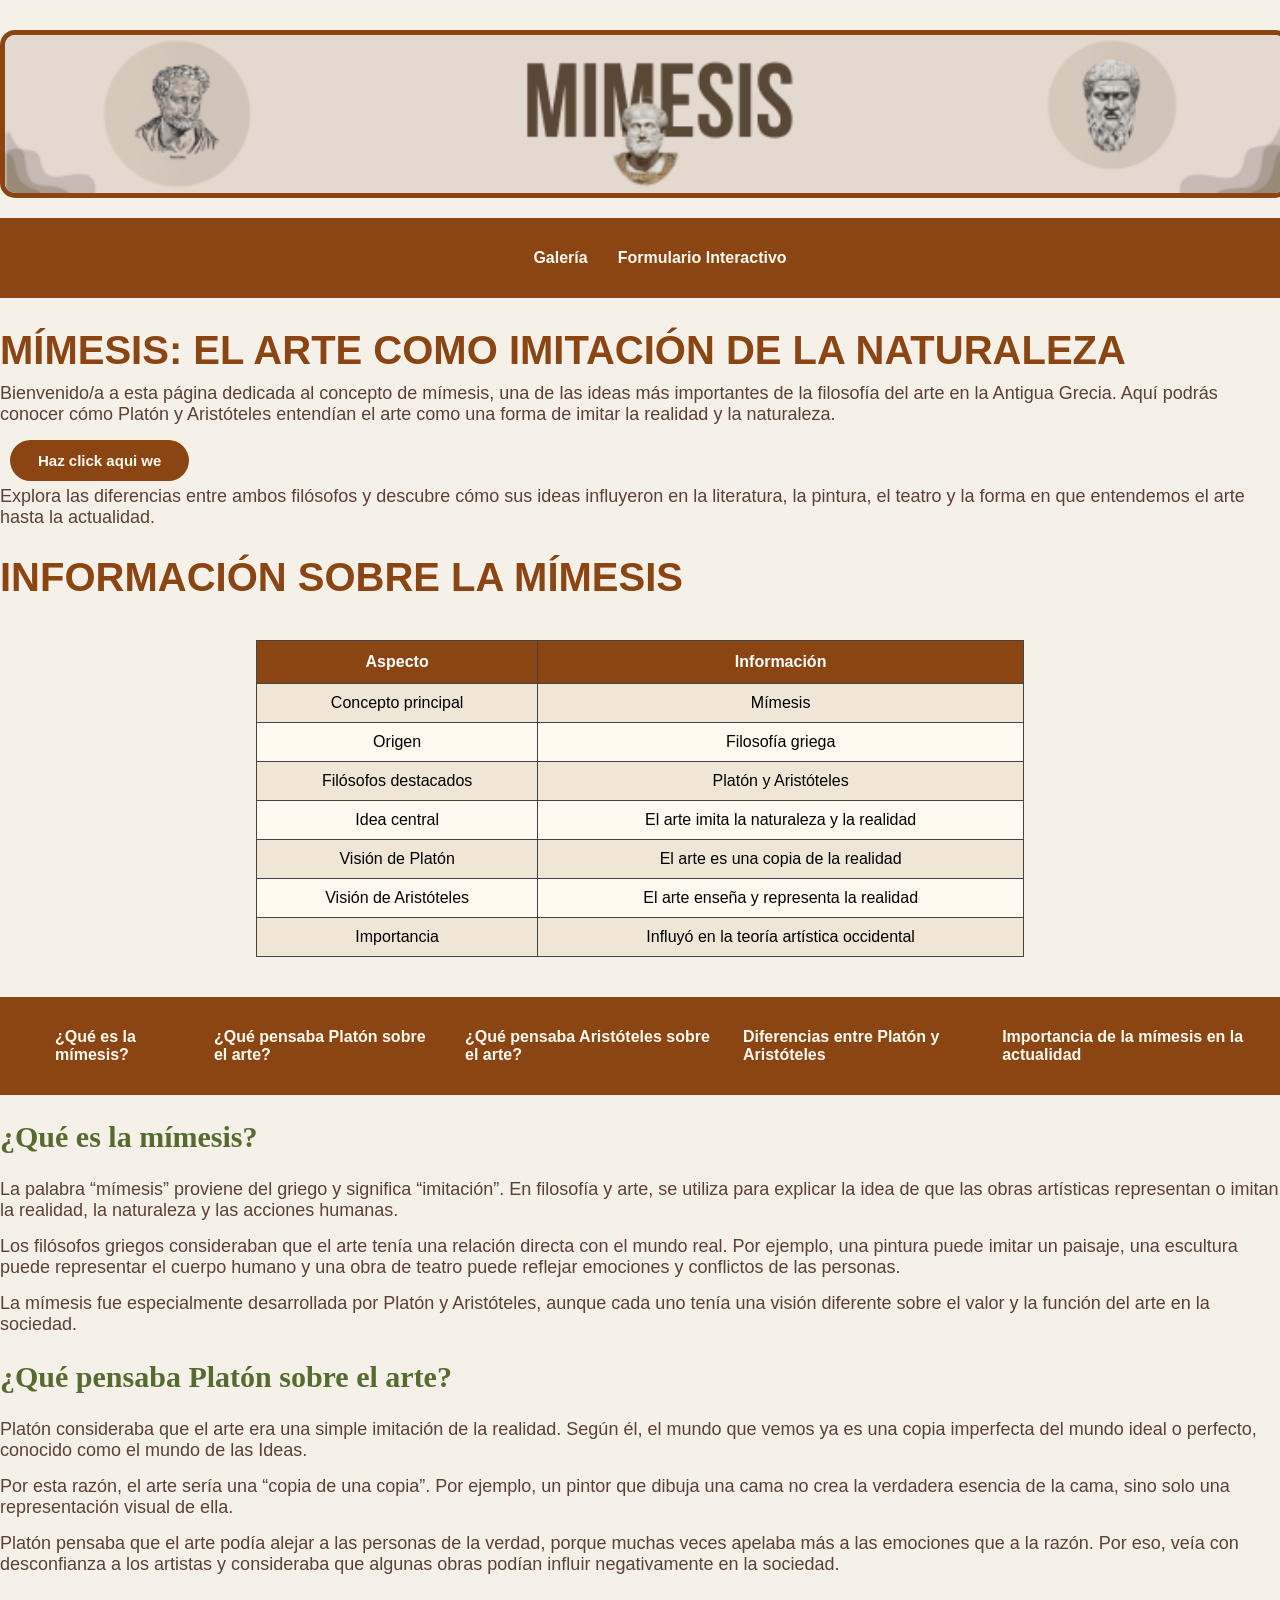
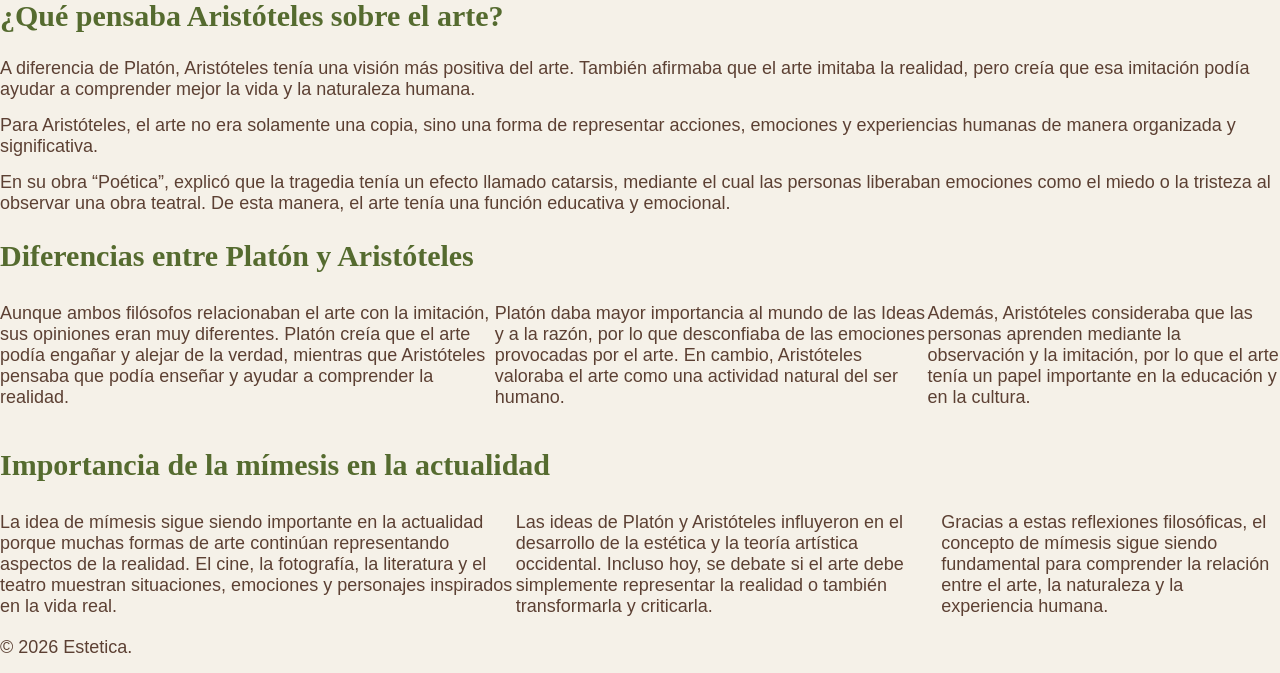
<file: index.html>
<!DOCTYPE html>
<html lang="es">
<head>
    <meta charset="UTF-8">
    <link rel="stylesheet" href="styles.css">
    <title>MÍMESIS: EL ARTE COMO IMITACIÓN DE LA NATURALEZA</title>
</head>
<script src="script.js"></script>
<body>

    <header>

        <div class="encabezado-principal">

        <img class="banner" src="img/banner.png" alt="Banner de mimesis">

        <nav>
            <ul>
                <li><a href="galeria.html">Galería</a></li>
                <li><a href="contacto.html">Formulario Interactivo</a></li>
            </ul>
        </nav>
    </header>

    <h1>MÍMESIS: EL ARTE COMO IMITACIÓN DE LA NATURALEZA</h1>

    <p>Bienvenido/a a esta página dedicada al concepto de mímesis, una de las ideas más importantes de la filosofía del arte en la Antigua Grecia. Aquí podrás conocer cómo Platón y Aristóteles entendían el arte como una forma de imitar la realidad y la naturaleza.</p>

<button id= "mi-boton"> Haz click aqui we</button>
    <p>Explora las diferencias entre ambos filósofos y descubre cómo sus ideas influyeron en la literatura, la pintura, el teatro y la forma en que entendemos el arte hasta la actualidad.</p>

    <h1>INFORMACIÓN SOBRE LA MÍMESIS</h1>

    <table>
        <tr>
            <th>Aspecto</th>
            <th>Información</th>
        </tr>

        <tr>
            <td>Concepto principal</td>
            <td>Mímesis</td>
        </tr>

        <tr>
            <td>Origen</td>
            <td>Filosofía griega</td>
        </tr>

        <tr>
            <td>Filósofos destacados</td>
            <td>Platón y Aristóteles</td>
        </tr>

        <tr>
            <td>Idea central</td>
            <td>El arte imita la naturaleza y la realidad</td>
        </tr>

        <tr>
            <td>Visión de Platón</td>
            <td>El arte es una copia de la realidad</td>
        </tr>

        <tr>
            <td>Visión de Aristóteles</td>
            <td>El arte enseña y representa la realidad</td>
        </tr>

        <tr>
            <td>Importancia</td>
            <td>Influyó en la teoría artística occidental</td>
        </tr>

    </table>

    <nav>
        <ul>
            <li><a href="#que-es-la-mimesis">¿Qué es la mímesis?</a></li>
            <li><a href="#platon-y-la-mimesis">¿Qué pensaba Platón sobre el arte?</a></li>
            <li><a href="#aristoteles-y-la-mimesis">¿Qué pensaba Aristóteles sobre el arte?</a></li>
            <li><a href="#diferencias">Diferencias entre Platón y Aristóteles</a></li>
            <li><a href="#importancia-actual">Importancia de la mímesis en la actualidad</a></li>
        </ul>
    </nav>

    <section id="que-es-la-mimesis">
        <h2>¿Qué es la mímesis?</h2>

        <p>La palabra “mímesis” proviene del griego y significa “imitación”. En filosofía y arte, se utiliza para explicar la idea de que las obras artísticas representan o imitan la realidad, la naturaleza y las acciones humanas.</p>

        <p>Los filósofos griegos consideraban que el arte tenía una relación directa con el mundo real. Por ejemplo, una pintura puede imitar un paisaje, una escultura puede representar el cuerpo humano y una obra de teatro puede reflejar emociones y conflictos de las personas.</p>

        <p>La mímesis fue especialmente desarrollada por Platón y Aristóteles, aunque cada uno tenía una visión diferente sobre el valor y la función del arte en la sociedad.</p>
    </section>

    <section id="platon-y-la-mimesis">
        <h2>¿Qué pensaba Platón sobre el arte?</h2>

        <p>Platón consideraba que el arte era una simple imitación de la realidad. Según él, el mundo que vemos ya es una copia imperfecta del mundo ideal o perfecto, conocido como el mundo de las Ideas.</p>

        <p>Por esta razón, el arte sería una “copia de una copia”. Por ejemplo, un pintor que dibuja una cama no crea la verdadera esencia de la cama, sino solo una representación visual de ella.</p>

        <p>Platón pensaba que el arte podía alejar a las personas de la verdad, porque muchas veces apelaba más a las emociones que a la razón. Por eso, veía con desconfianza a los artistas y consideraba que algunas obras podían influir negativamente en la sociedad.</p>
    </section>

    <section id="aristoteles-y-la-mimesis">
        <h2>¿Qué pensaba Aristóteles sobre el arte?</h2>

        <p>A diferencia de Platón, Aristóteles tenía una visión más positiva del arte. También afirmaba que el arte imitaba la realidad, pero creía que esa imitación podía ayudar a comprender mejor la vida y la naturaleza humana.</p>

        <p>Para Aristóteles, el arte no era solamente una copia, sino una forma de representar acciones, emociones y experiencias humanas de manera organizada y significativa.</p>

        <p>En su obra “Poética”, explicó que la tragedia tenía un efecto llamado catarsis, mediante el cual las personas liberaban emociones como el miedo o la tristeza al observar una obra teatral. De esta manera, el arte tenía una función educativa y emocional.</p>
    </section>

    <section id="diferencias">
        <h2>Diferencias entre Platón y Aristóteles</h2>
    <div class="diferencias">
        <p>Aunque ambos filósofos relacionaban el arte con la imitación, sus opiniones eran muy diferentes. Platón creía que el arte podía engañar y alejar de la verdad, mientras que Aristóteles pensaba que podía enseñar y ayudar a comprender la realidad.</p>

        <p>Platón daba mayor importancia al mundo de las Ideas y a la razón, por lo que desconfiaba de las emociones provocadas por el arte. En cambio, Aristóteles valoraba el arte como una actividad natural del ser humano.</p>

        <p>Además, Aristóteles consideraba que las personas aprenden mediante la observación y la imitación, por lo que el arte tenía un papel importante en la educación y en la cultura.</p>
    </section>

    <section id="importancia-actual">
        <h2>Importancia de la mímesis en la actualidad</h2>
    <div class="importancia">  
        <p>La idea de mímesis sigue siendo importante en la actualidad porque muchas formas de arte continúan representando aspectos de la realidad. El cine, la fotografía, la literatura y el teatro muestran situaciones, emociones y personajes inspirados en la vida real.</p>

        <p>Las ideas de Platón y Aristóteles influyeron en el desarrollo de la estética y la teoría artística occidental. Incluso hoy, se debate si el arte debe simplemente representar la realidad o también transformarla y criticarla.</p>

        <p>Gracias a estas reflexiones filosóficas, el concepto de mímesis sigue siendo fundamental para comprender la relación entre el arte, la naturaleza y la experiencia humana.</p>
    </section>

    <footer>
        <p>&copy; 2026 Estetica.</p>
    </footer>

</body>
</html>
</file>
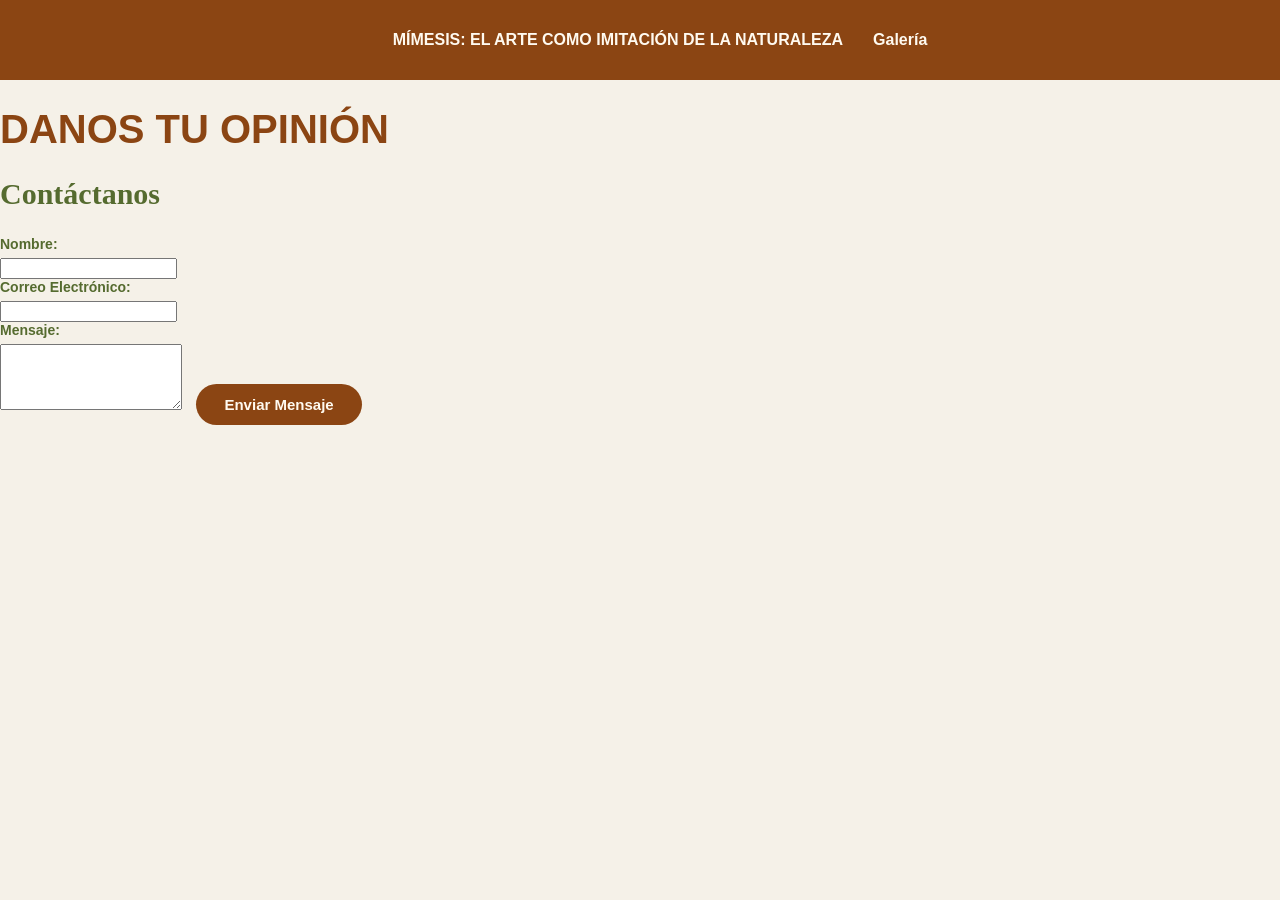
<file: contacto.html>
<!DOCTYPE html>
<html>
    <head>
        <link rel="stylesheet" href="styles.css">
        <script src="script.js"></script>
        <title> Formulario Interactivo </title>
    </head>
     <body>
     <header>
        <nav>
            <ul>
                <li><a href="index.html">MÍMESIS: EL ARTE COMO IMITACIÓN DE LA NATURALEZA</a></li>
                <li><a href="galeria.html">Galería</a></li>
            </ul>
        </nav>
    </header>
        <h1> DANOS TU OPINIÓN </h1>
 <div class="contenedor-formulario">
        <h2>Contáctanos</h2>
        <form id="formulario-contacto">
            <label for="nombre">Nombre:</label>
            <input type="text" id="nombre" name="nombre" required>

            <label for="correo">Correo Electrónico:</label>
            <input type="email" id="correo" name="correo" required>

            <label for="mensaje">Mensaje:</label>
            <textarea id="mensaje" name="mensaje" rows="4" required></textarea>

            <button type="submit" id="boton-enviar">Enviar Mensaje</button>
        </form>
        <p id="mensaje-estado"></p>
    </div>       
     </body>
</file>
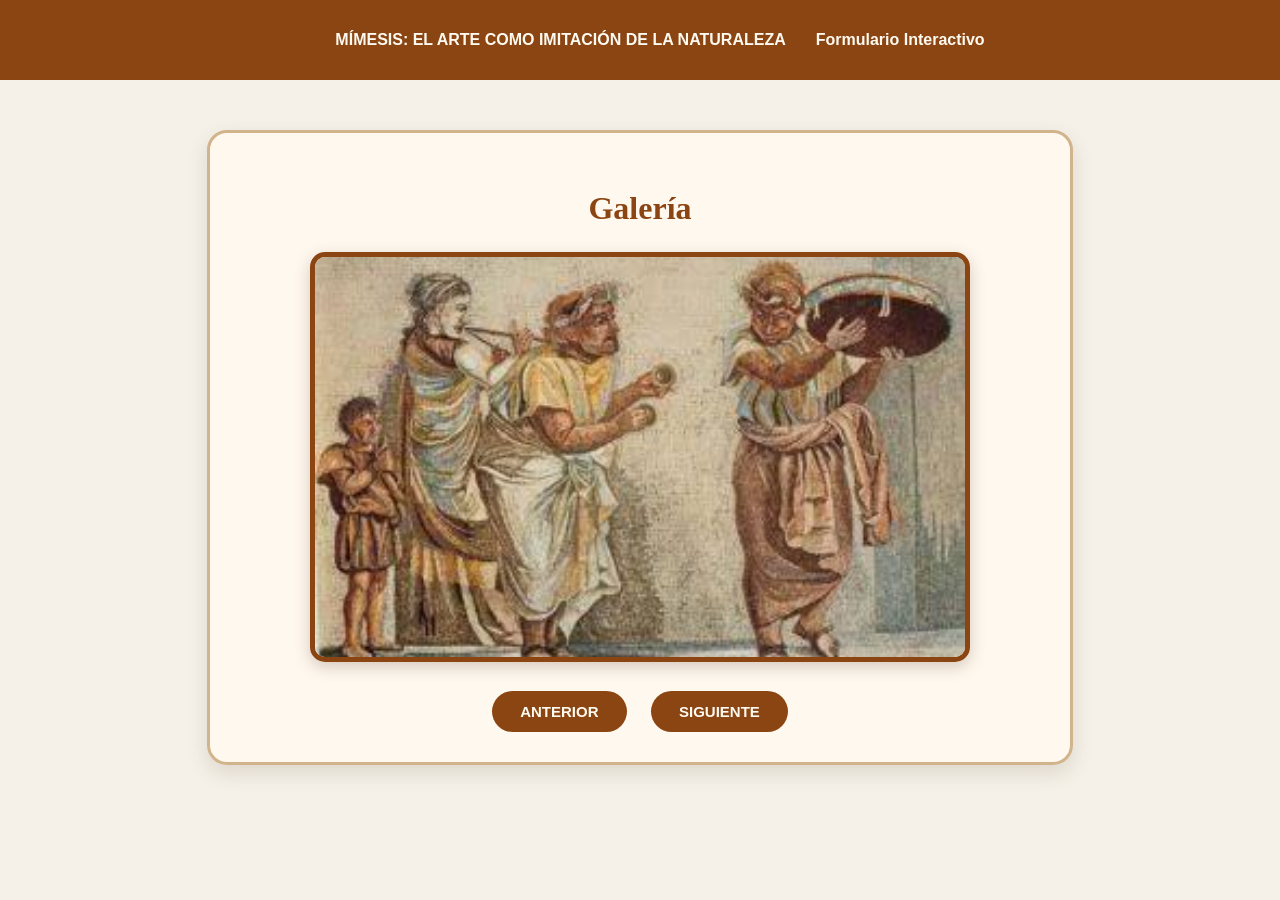
<file: galeria.html>
<!DOCTYPE html>
<html>

<head>
    <link rel="stylesheet" href="styles.css">
    <title>Galería</title>
</head>

<header>
    <nav>
        <ul>
            <li><a href="index.html">MÍMESIS: EL ARTE COMO IMITACIÓN DE LA NATURALEZA</a></li>
            <li><a href="contacto.html">Formulario Interactivo</a></li>
        </ul>
    </nav>
</header>

<body>

    <div class="galeria">

        <h2>Galería</h2>

        <img id="imagenPrincipal" 
             class="imagen-Principal" 
             src="img/mimesis.jpg"
             alt="Imagen principal de la galería">


        <div class="controles">

            <button id="anterior">
                ANTERIOR
            </button>

            <button id="siguiente">
                SIGUIENTE
            </button>

        </div>

    </div>


    <script src="script.js"></script>

</body>

</html>
</file>
<file: styles.css>
body {
    font-family: Arial, sans-serif;
    background-color: #f5f1e8;
    margin: 20px;
}

h1 {
    color: #8b4513;
    font-size: 40px;
    margin-bottom: 10px;
}

h2 {
    font-family: Georgia, 'Times New Roman', serif;
    font-size: 30px;
    color: #556b2f;
}

p {
    color: #5c4033;
    font-size: 18px;
    margin-top: 5px;
    margin-bottom: 15px;
}

table {
    width: 60%;
    margin: 40px auto;
    border-collapse: collapse;
    background-color: #fffaf0;
}

th {
    background-color: #8b4513;
    color: white;
    padding: 12px;
}

td {
    padding: 10px;
    text-align: center;
}

table, th, td {
    border: 1px solid #444;
}

tr:nth-child(even) {
    background-color: #f0e6d6;
}

tr:hover {
    background-color: #d2b48c;
}

.importancia {
    display: flex;
    flex-direction: row;
    justify-content: space-between;
}

.diferencias {
    display: flex;
    flex-direction: row;
    justify-content: space-between;
}

/* FORMULARIO */

label {
    display: block;
    margin-bottom: 6px;
    color: #556B2F;
    font-size: 14px;
    font-weight: bold;
}


/* GALERÍA */

.galeria {
    max-width: 800px;
    margin: 50px auto;
    padding: 30px;
    text-align: center;
    background-color: #FFF8EE;
    border-radius: 20px;
    border: 3px solid #D2B48C;
    box-shadow: 0 8px 20px rgba(92, 64, 51, 0.15);
}

.galeria h2 {
    color: #8B4513;
    font-size: 32px;
    margin-bottom: 25px;
}


/* IMAGEN */

.imagen-Principal {
    width: 100%;
    max-width: 650px;
    height: 400px;
    object-fit: cover;
    border-radius: 15px;
    border: 5px solid #8B4513;
    box-shadow: 0 5px 15px rgba(92, 64, 51, 0.25);
    transition: transform 0.3s ease;
}

.imagen-Principal:hover {
    transform: scale(1.02);
}


/* CONTROLES */

.controles {
    margin-top: 25px;
}


/* BOTONES */

button {
    background-color: #8B4513;
    color: #FFFAF0;
    border: none;
    padding: 12px 28px;
    margin: 0 10px;
    border-radius: 30px;
    font-size: 15px;
    font-weight: bold;
    cursor: pointer;
    transition: all 0.3s ease;
}

button:hover {
    background-color: #556B2F;
    transform: translateY(-3px);
}

button:active {
    transform: translateY(0);
}


/* MENÚ */

nav {
    background-color: #8B4513;
    padding: 15px;
}

nav ul {
    list-style: none;
    display: flex;
    justify-content: center;
    gap: 30px;
}

nav a {
    color: #FFFAF0;
    text-decoration: none;
    font-weight: bold;
    transition: 0.3s;
}

nav a:hover {
    color: #F0E6D6;
}


/* FONDO GENERAL */

body {
    font-family: Arial, sans-serif;
    background-color: #F5F1E8;
    margin: 0;
    padding: 0;
}


/* CAJAS GENERALES */

div {
    transition: 0.3s;
}


/* BANNER */

.banner {
    width: 100%;
    height: auto;
    display: block;
    margin: 20px auto;
    border-radius: 15px;
    border: 5px solid #8B4513;
}


/* ENCABEZADO */

.encabezado-principal {
    text-align: center;
    margin: 30px 0;
}

.logo {
    width: 180px;
    height: auto;
    display: block;
    margin: 0 auto 15px auto;
}

.encabezado-principal h1 {
    margin: 0;
}
</file>
